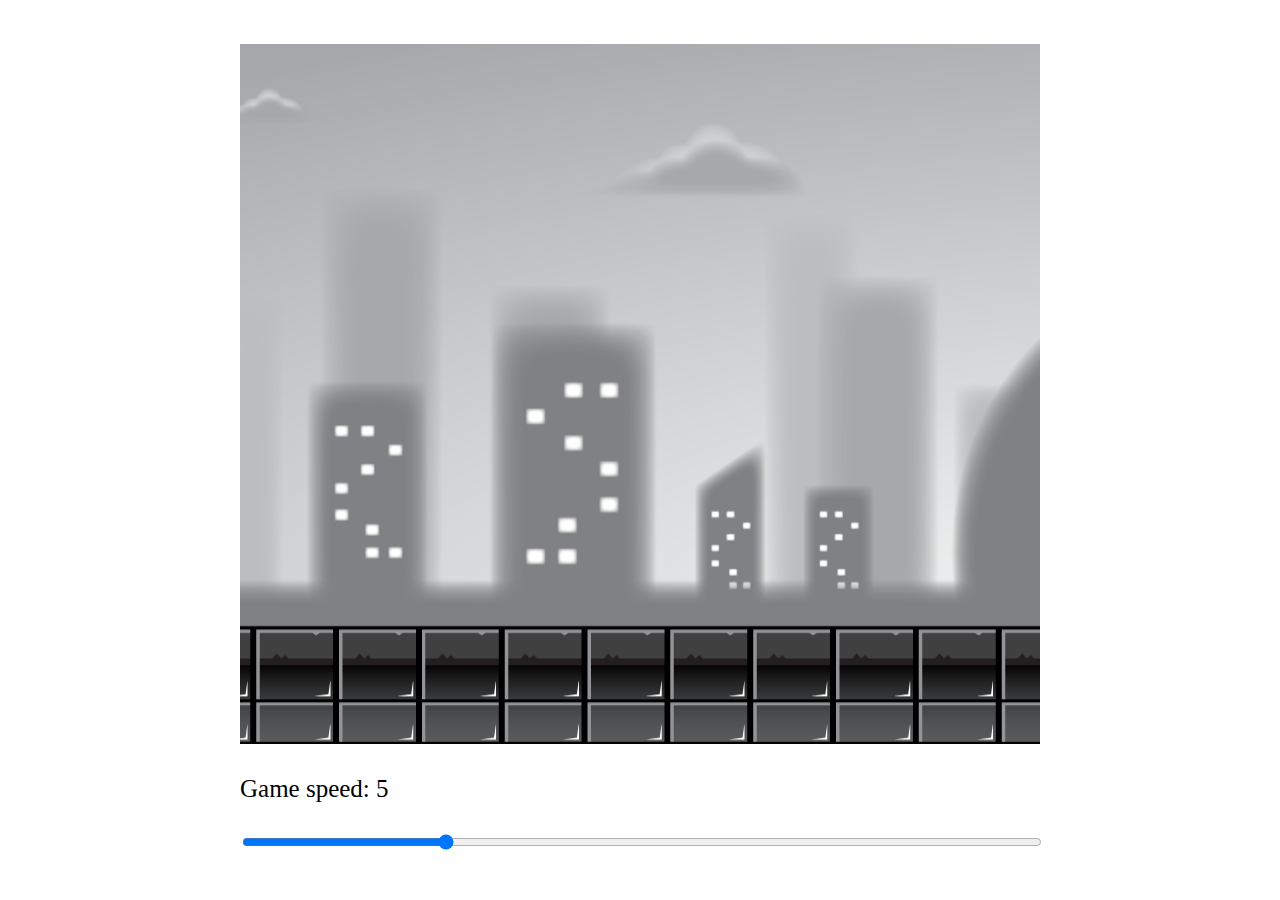
<file: parallax_backgrounds/index.html>
<!DOCTYPE html>

<head>
    <link rel="stylesheet", href="style.css">
</head>

<body>
    <div id="container">
        <canvas id="canvas1"></canvas>
        <p>Game speed: <span id='gameSpeedValue'> </span> </p>
        <input type="range" min=0 max=20 value=5 class="slider" id="slider">
    </div>
    <script src="script.js"></script>
</body>
</file>
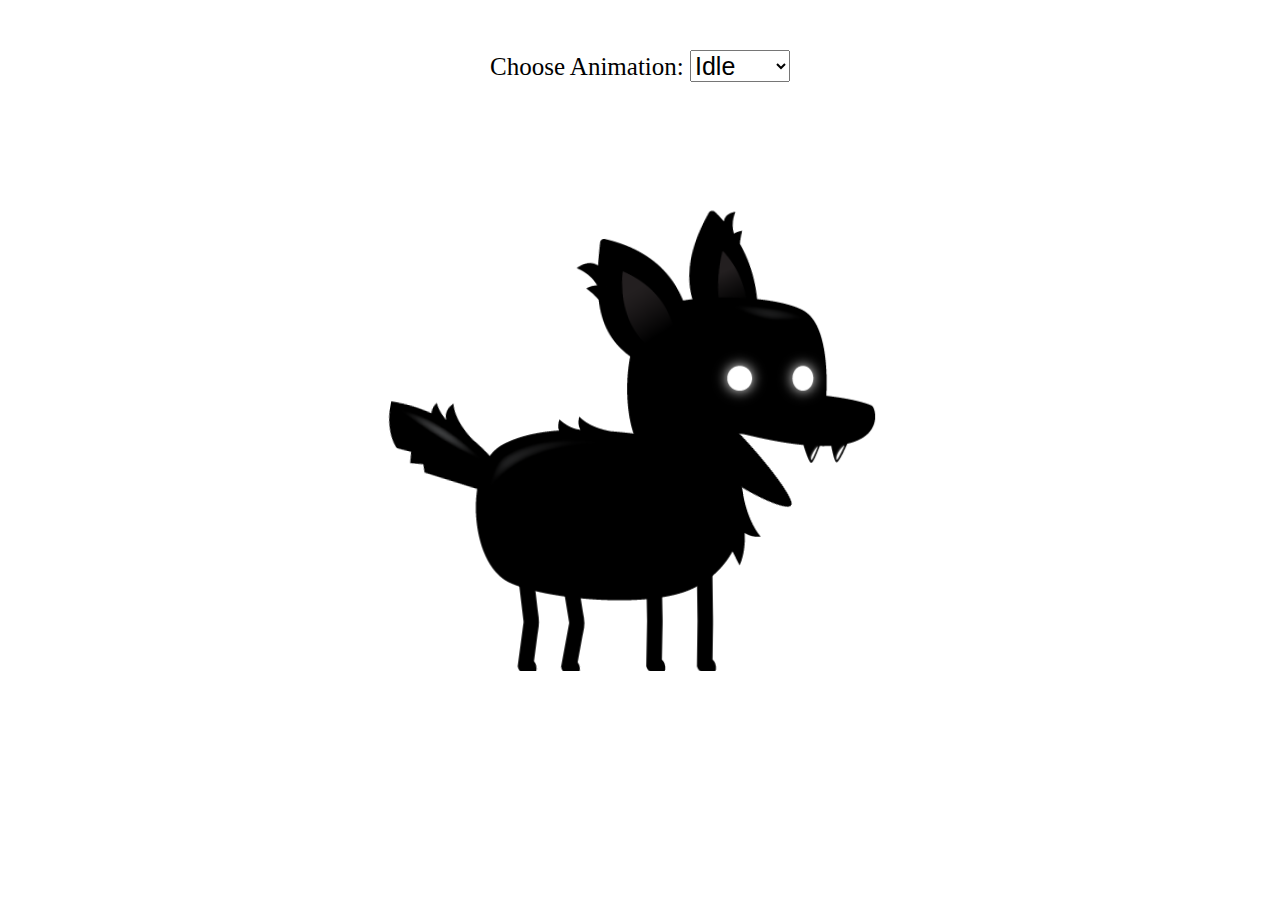
<file: sprite_animations/index.html>
<!DOCTYPE html>

<html>

<head>
<link rel="stylesheet", href="style.css">
</head>

<body>

    <canvas id="canvas1"></canvas>

    <div class="controls">
        <label for="animations">Choose Animation:</label>
        <select name="animations" id="animations">
            <option value="idle">Idle</option>
            <option value="jump">Jump</option>
            <option value="fall">Fall</option>
            <option value="run">Run</option>
            <option value="dizzy">Dizzy</option>
            <option value="sit">Sit</option>
            <option value="roll">Roll</option>
            <option value="bite">Bite</option>
            <option value="ko">K.O.</option>
            <option value="getHit">Get Hit</option>
        </select> 
    </div>

    <script src="script.js"></script>

</body>

</html>
</file>
<file: parallax_backgrounds/style.css>
#container {
    position: absolute;
    width: 800px;
    top: 50%;
    left: 50%;
    transform: translate(-50%, -50%);
    font-size: 25px;
}

#canvas1 {
    position: relative;
    width: 800px;
    height: 700px;
}

#slider {
    width: 100%;
}
</file>
<file: sprite_animations/style.css>
#canvas1 {
    width: 600;
    height: 600;
    position: absolute;
    top: 50%;
    left: 50%;
    transform: translate(-50%, -50%);
}

.controls {
    position: absolute;
    z-index: 10;
    top: 50px;
    left: 50%;
    transform: translateX(-50%);
}

.controls, select, option {
    font-size: 25px;
}
</file>
